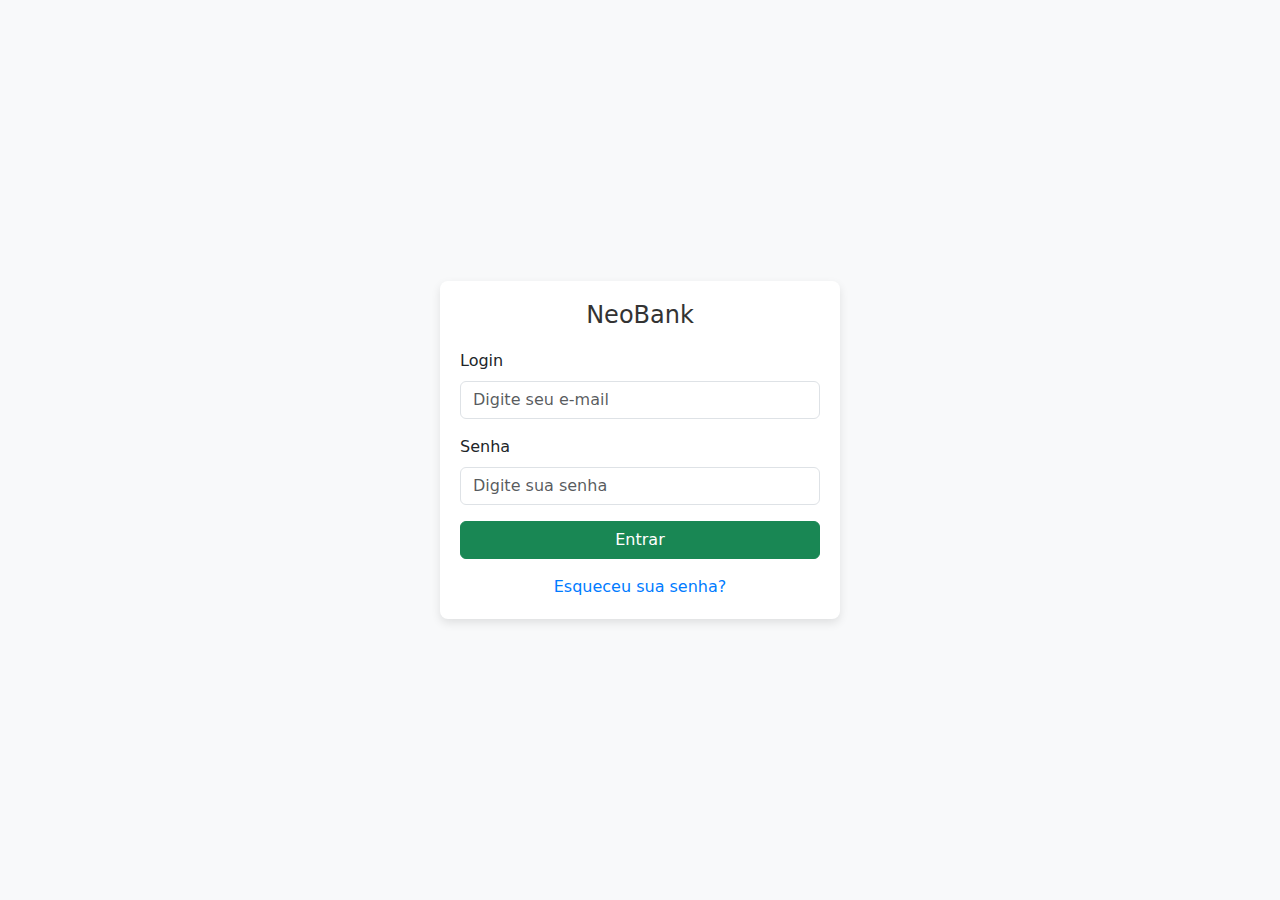
<file: index.html>
<!DOCTYPE html>
<html lang="pt-br">
<head>
    <meta charset="UTF-8">
    <meta name="viewport" content="width=device-width, initial-scale=1.0">
    <title>Login - NeoBank</title>
    <link href="https://cdn.jsdelivr.net/npm/bootstrap@5.3.0-alpha1/dist/css/bootstrap.min.css" rel="stylesheet">
    <link rel="stylesheet" href="CSS/login.css">
</head>
<body>
    <div class="login-container">
        <h2 class="text-center">NeoBank</h2>
        <form onsubmit="event.preventDefault(); verificarLogin();">
            <div class="mb-3">
                <label for="email" class="form-label">Login</label>
                <input type="text" id="email" name="email" class="form-control" placeholder="Digite seu e-mail" required>
            </div>
            <div class="mb-3">
                <label for="password" class="form-label">Senha</label>
                <input type="password" id="password" name="password" class="form-control" placeholder="Digite sua senha" required>
            </div>
            <button type="submit" class="btn btn-success w-100">Entrar</button>
            <div class="text-center mt-3">
                <a href="">Esqueceu sua senha?</a>
            </div>
        </form>
    </div>

    <script>
        const usuarios = {
            cliente: { email: "joao", senha: "123456", redirecionamento: "cliente/painel.html" },
            admin: { email: "admin", senha: "123456", redirecionamento: "admin/cliente.html" }
        };

        function verificarLogin() {
            const usuarioDigitado = document.getElementById("email").value;
            const senhaDigitada = document.getElementById("password").value;

            if (usuarioDigitado === usuarios.cliente.email && senhaDigitada === usuarios.cliente.senha) {
                alert("Login bem-sucedido! Bem-vindo(a), " + usuarioDigitado + ".");
                window.location.href = usuarios.cliente.redirecionamento;
            } else if (usuarioDigitado === usuarios.admin.email && senhaDigitada === usuarios.admin.senha) {
                alert("Login bem-sucedido! Bem-vindo(a), " + usuarioDigitado + ".");
                window.location.href = usuarios.admin.redirecionamento;
            } else {
                alert("Usuário ou senha incorretos! Tente novamente.");
            }
        }
    </script>
</body>
</html>
</file>
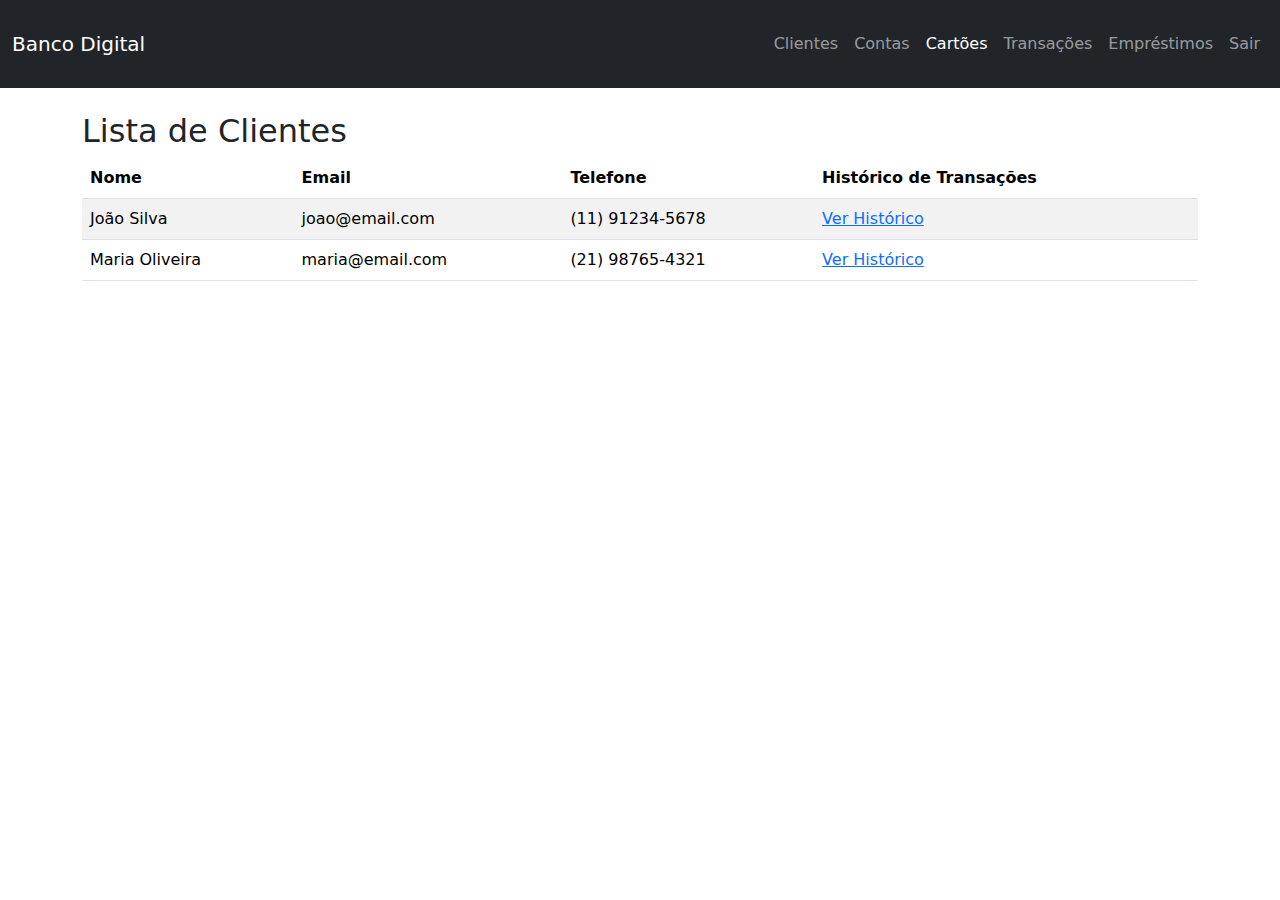
<file: admin/cliente.html>
<!DOCTYPE html>
<html lang="pt-br">
<head>
    <meta charset="UTF-8">
    <meta name="viewport" content="width=device-width, initial-scale=1.0">
    <title>NeoBank - Clientes</title>
    <link href="https://cdn.jsdelivr.net/npm/bootstrap@5.3.0-alpha1/dist/css/bootstrap.min.css" rel="stylesheet">
</head>
<body>

    
    <header class="bg-dark text-white text-center py-3">
        <nav class="navbar navbar-expand-lg navbar-dark bg-dark">
            <div class="container-fluid">
                <a class="navbar-brand" href="#">Banco Digital</a>
                <button class="navbar-toggler" type="button" data-bs-toggle="collapse" data-bs-target="#navbarNav" aria-controls="navbarNav" aria-expanded="false" aria-label="Toggle navigation">
                    <span class="navbar-toggler-icon"></span>
                </button>
                <div class="collapse navbar-collapse" id="navbarNav">
                    <ul class="navbar-nav ms-auto">
                        <li class="nav-item">
                            <a class="nav-link" href="cliente.html">Clientes</a>
                        </li>
                        <li class="nav-item">
                            <a class="nav-link" href="contas.html">Contas</a>
                        </li>
                        <li class="nav-item">
                            <a class="nav-link active" href="cartoes.html">Cartões</a>
                        </li>
                        <li class="nav-item">
                            <a class="nav-link" href="transacoes.html">Transações</a>
                        </li>
                        <li class="nav-item">
                            <a class="nav-link" href="emprestimos.html">Empréstimos</a>
                        </li>
                        <li class="nav-item">
                            <a class="nav-link" href="../index.html">Sair</a>
                        </li>
                    </ul>
                </div>
            </div>
        </nav>
    </header>
    <main class="container mt-4">
        <h2>Lista de Clientes</h2>
        <table class="table table-striped">
            <thead>
                <tr>
                    <th>Nome</th>
                    <th>Email</th>
                    <th>Telefone</th>
                    <th>Histórico de Transações</th>
                </tr>
            </thead>
            <tbody>
                <tr>
                    <td>João Silva</td>
                    <td>joao@email.com</td>
                    <td>(11) 91234-5678</td>
                    <td><a href="#">Ver Histórico</a></td>
                </tr>
                <tr>
                    <td>Maria Oliveira</td>
                    <td>maria@email.com</td>
                    <td>(21) 98765-4321</td>
                    <td><a href="#">Ver Histórico</a></td>
                </tr>
            </tbody>
        </table>
    </main>
</body>
</html>
</file>
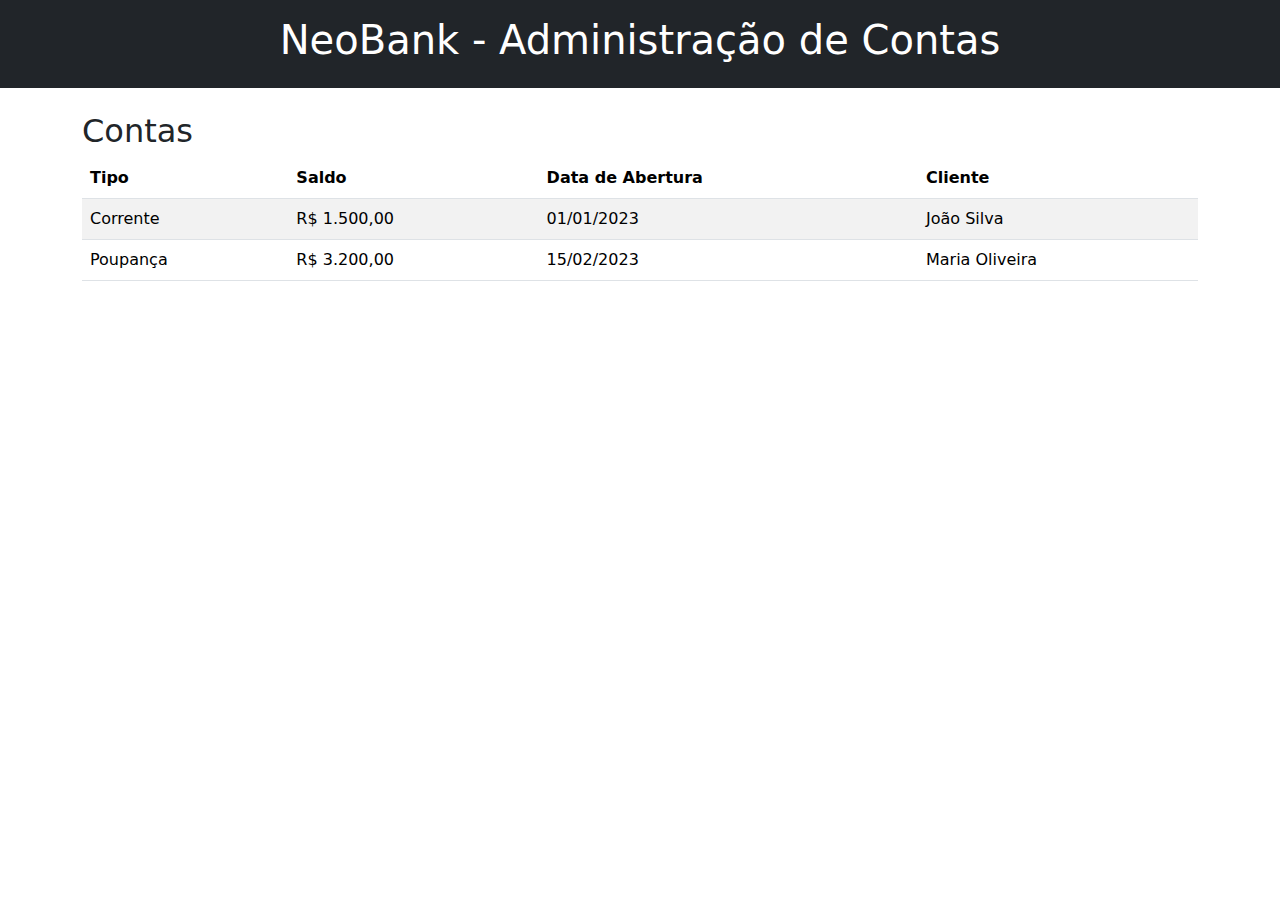
<file: admin/contas.html>
<!DOCTYPE html>
<html lang="pt-br">
<head>
    <meta charset="UTF-8">
    <meta name="viewport" content="width=device-width, initial-scale=1.0">
    <title>NeoBank - Contas</title>
    <link href="https://cdn.jsdelivr.net/npm/bootstrap@5.3.0-alpha1/dist/css/bootstrap.min.css" rel="stylesheet">
</head>
<body>

    <header class="bg-dark text-white text-center py-3">
        <h1>NeoBank - Administração de Contas</h1>
    </header>
    <main class="container mt-4">
        <h2>Contas</h2>
        <table class="table table-striped">
            <thead>
                <tr>
                    <th>Tipo</th>
                    <th>Saldo</th>
                    <th>Data de Abertura</th>
                    <th>Cliente</th>
                </tr>
            </thead>
            <tbody>
                <tr>
                    <td>Corrente</td>
                    <td>R$ 1.500,00</td>
                    <td>01/01/2023</td>
                    <td>João Silva</td>
                </tr>
                <tr>
                    <td>Poupança</td>
                    <td>R$ 3.200,00</td>
                    <td>15/02/2023</td>
                    <td>Maria Oliveira</td>
                </tr>
            </tbody>
        </table>
    </main>
</body>
</html>
</file>
<file: CSS/login.css>
body {
    display: flex;
    align-items: center;
    justify-content: center;
    height: 100vh;
    background-color: #f8f9fa;
    margin: 0;
}

.login-container {
    max-width: 400px;
    width: 100%;
    padding: 20px;
    background: #fff;
    box-shadow: 0px 4px 10px rgba(0, 0, 0, 0.1);
    border-radius: 8px;
}

.login-container h2 {
    margin-bottom: 20px;
    font-size: 24px;
    color: #333;
}

.login-container .form-control {
    margin-bottom: 15px;
}

.login-container .btn {
    font-size: 16px;
}

.login-container a {
    text-decoration: none;
    color: #007bff;
}

.login-container a:hover {
    text-decoration: underline;
}
</file>
